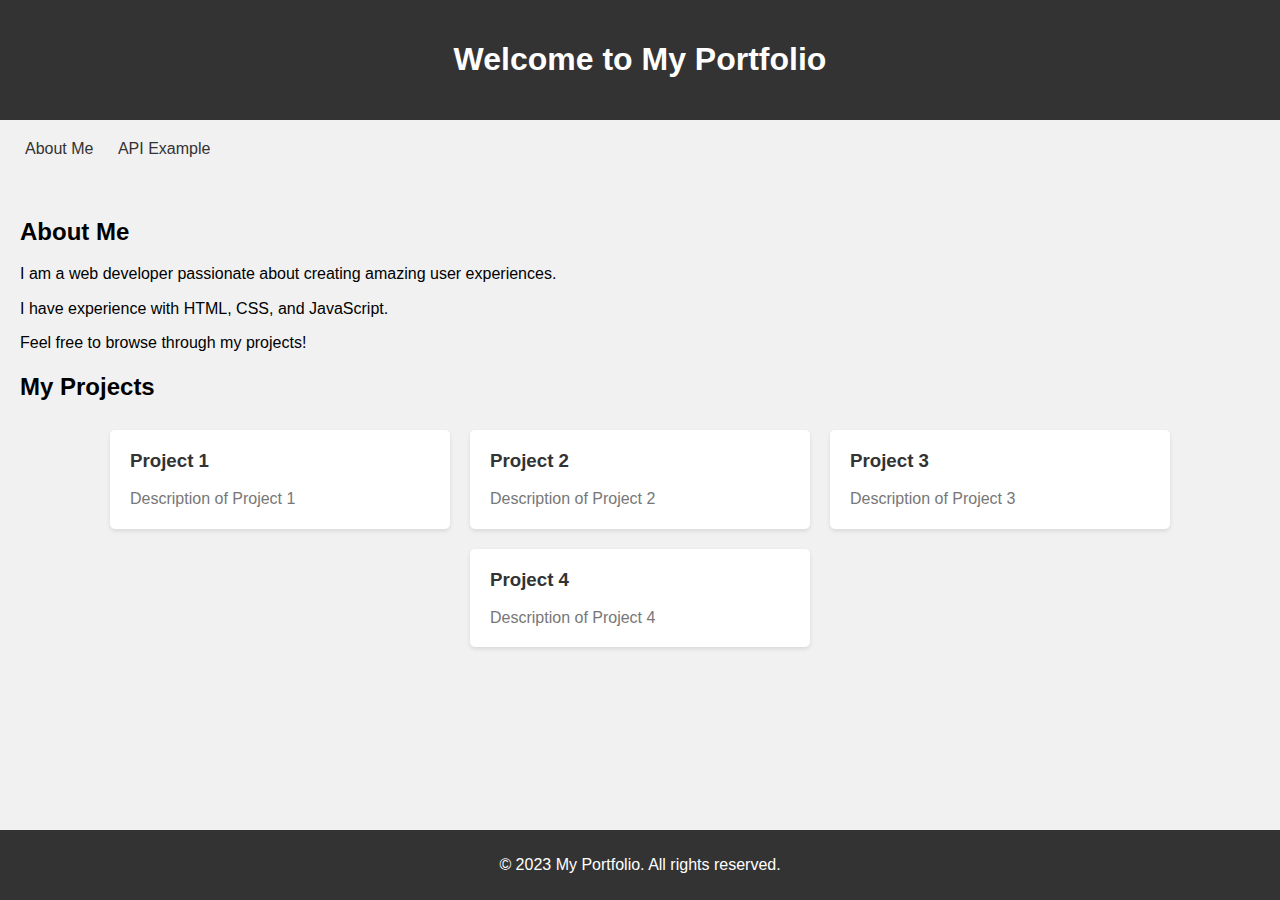
<file: index.html>
<!DOCTYPE html>
<html>
<head>
  <title>My Portfolio</title>
  <link rel="stylesheet" href="css/styles.css" />
  <link rel="stylesheet" href="css/normalize.css" />
</head>
<body>
  <header>
    <h1>Welcome to My Portfolio</h1>
  </header>
  <nav>
    <ul>
      <li><a href="index.html">About Me</a></li>
      <li><a href="api-example.html">API Example</a></li>
    </ul>
  </nav>
  <main>
    <h2>About Me</h2>
    <div id="about-me">
      <!-- Add your information about yourself here -->
      <p>I am a web developer passionate about creating amazing user experiences.</p>
      <p>I have experience with HTML, CSS, and JavaScript.</p>
      <p>Feel free to browse through my projects!</p>
    </div>
    <h2>My Projects</h2>
    <div class="card-container">
      <div class="card">
        <h3>Project 1</h3>
        <p>Description of Project 1</p>
      </div>
      <div class="card">
        <h3>Project 2</h3>
        <p>Description of Project 2</p>
      </div>
      <div class="card">
        <h3>Project 3</h3>
        <p>Description of Project 3</p>
      </div>
      <div class="card">
        <h3>Project 4</h3>
        <p>Description of Project 4</p>
      </div>
    </div>
  </main>
  <footer>
    <p>&copy; 2023 My Portfolio. All rights reserved.</p>
  </footer>
  <script src="js/App.js"></script>
</body>
</html>
</file>
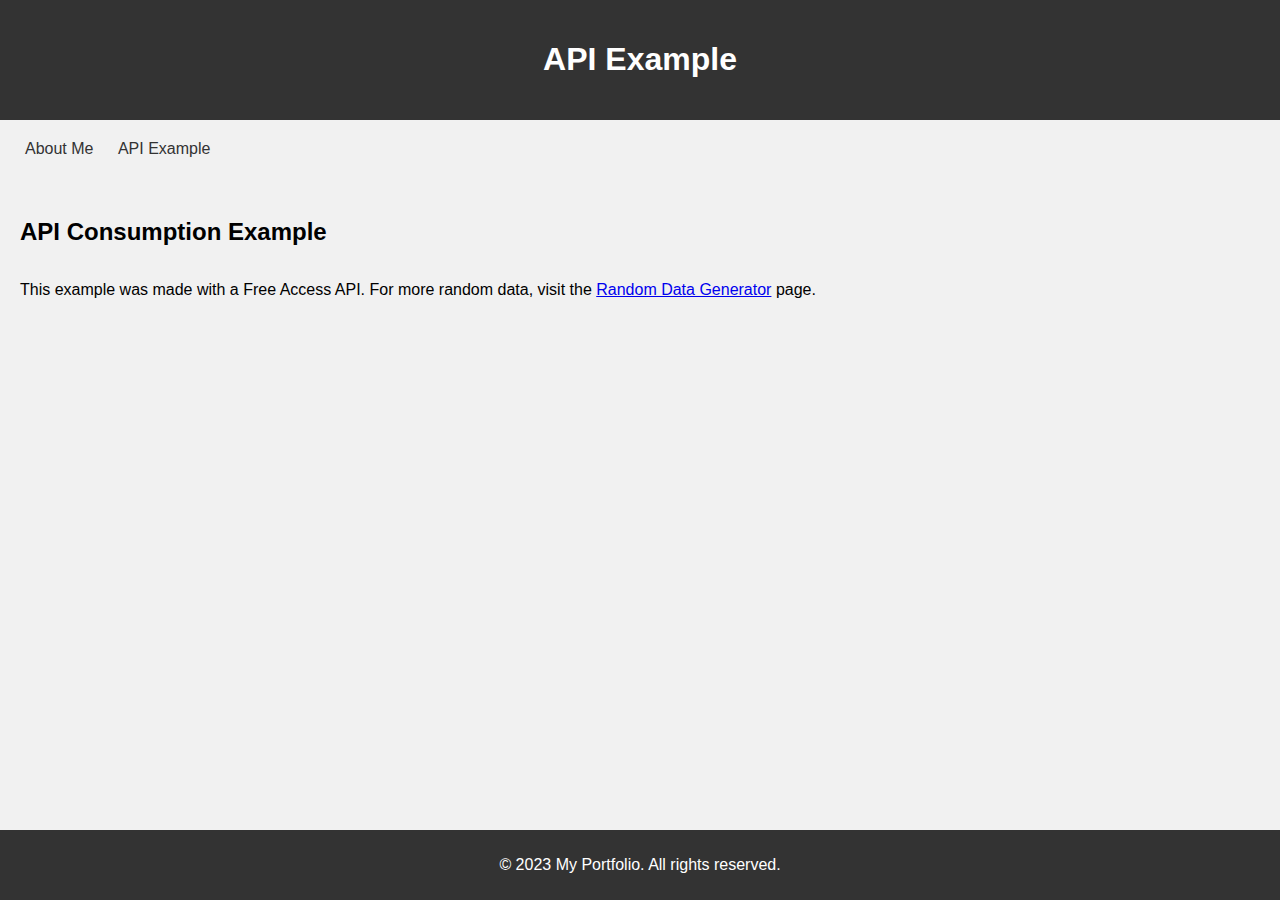
<file: api-example.html>
<!DOCTYPE html>
<html>
<head>
  <title>API Example</title>
  <link rel="stylesheet" href="css/styles.css" />
  <link rel="stylesheet" href="css/normalize.css" />
</head>
<body>
  <header>
    <h1>API Example</h1>
  </header>
  <nav>
    <ul>
      <li><a href="index.html">About Me</a></li>
      <li><a href="api-example.html">API Example</a></li>
    </ul>
  </nav>
  <main>
    <h2>API Consumption Example</h2>
    <div id="api-example">
      <div class="card-container" id="cardContainer"></div>
      <p>This example was made with a Free Access API. For more random data, visit the <a href="https://random-data-api.com/">Random Data Generator</a> page.</p>
    </div>
    </div>
  </main>
  <footer>
    <p>&copy; 2023 My Portfolio. All rights reserved.</p>
  </footer>
  <script src="js/App.js"></script>
</body>
</html>
</file>
<file: css/styles.css>
/* Add your own custom styles here */
body {
    font-family: Arial, sans-serif;
    display: flex;
    flex-direction: column;
    min-height: 100vh;
    margin: 0;
    padding: 0;
  }
  
  header, nav, main, footer {
    padding: 20px;
  }
  
  header {
    background-color: #333;
    color: #fff;
    text-align: center;
  }
  
  h1 {
    margin: 0;
  }
  
  nav {
    background-color: #f1f1f1;
  }
  
  nav ul {
    list-style-type: none;
    padding: 0;
    margin: 0;
  }
  
  nav li {
    display: inline;
    margin-right: 10px;
  }
  
  nav a {
    text-decoration: none;
    color: #333;
    padding: 5px;
    border-radius: 5px;
  }
  
  nav a:hover {
    background-color: #333;
    color: #fff;
  }
  
  main {
    background-color: #f1f1f1;
    padding: 20px;
    flex-grow: 1;
  }
  
  footer {
    background-color: #333;
    color: #fff;
    text-align: center;
    padding: 10px;
  }
  
  .card-container {
    display: flex;
    flex-wrap: wrap;
    justify-content: center;
  }
  
  .card {
    width: 300px;
    background-color: #fff;
    padding: 20px;
    margin: 10px;
    border-radius: 5px;
    box-shadow: 0 2px 4px rgba(0, 0, 0, 0.1);
    transition: box-shadow 0.3s ease-in-out;
  }
  
  .card:hover {
    box-shadow: 0 4px 8px rgba(0, 0, 0, 0.1);
  }
  
  .card h3 {
    margin-top: 0;
    color: #333;
  }
  
  .card p {
    margin-bottom: 0;
    color: #777;
  }
  
  footer {
    background-color: #333;
    color: #fff;
    text-align: center;
    padding: 10px;
    text-align: center;
  }
</file>
